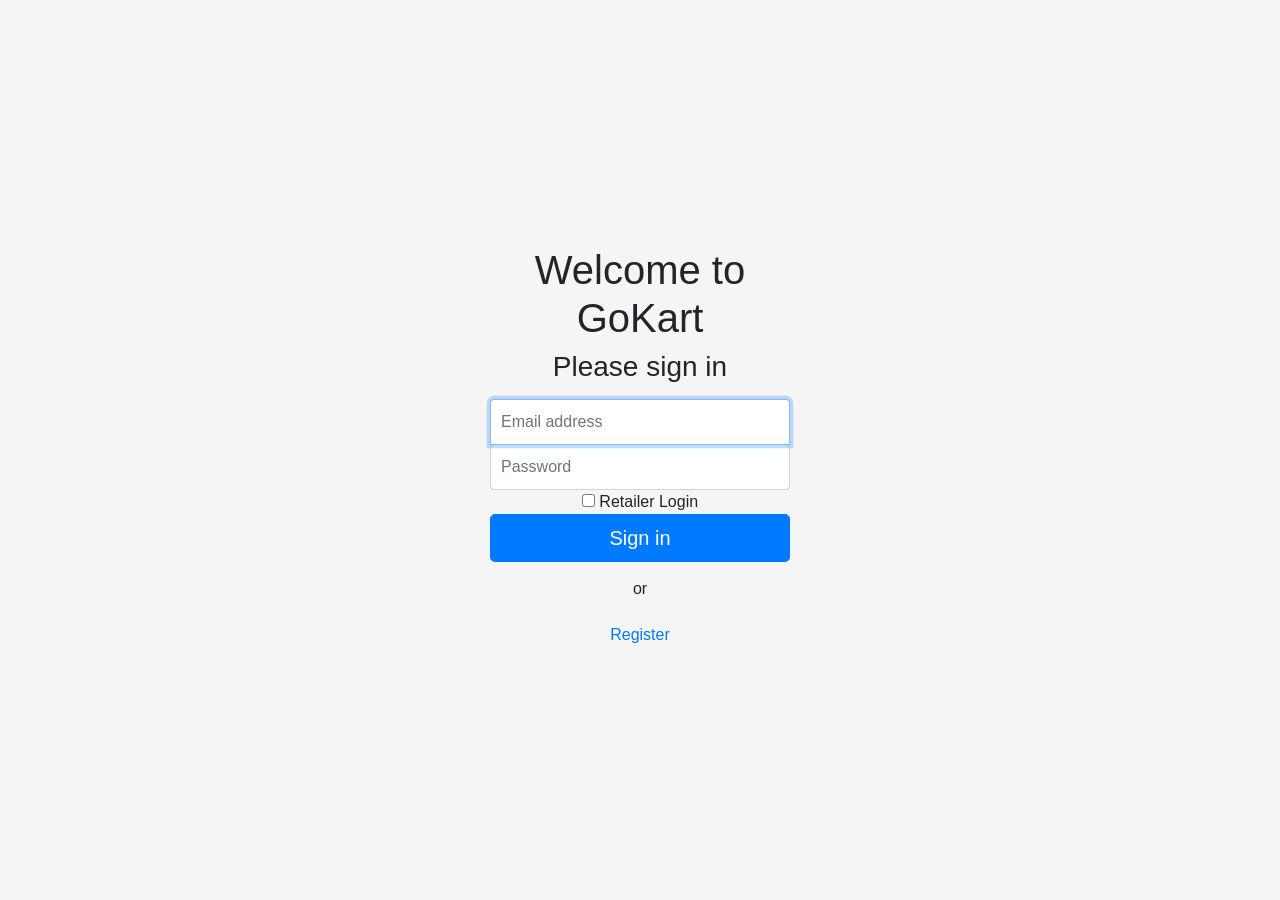
<file: GoKart/index.html>
<!doctype html>
<html lang="en">
  <head>
    

    <title>GoKart Home Page</title>
    <!-- bootstrapcore styles for this template -->
	<link href="bootstrapcore.css" rel="stylesheet">
    <link href="signin.css" rel="stylesheet">
  </head>

  <body class="text-center">
    <form class="form-signin"  action="login.jsp" method="post">
		<h1 class="font-weight-normal">Welcome to GoKart</h1>
		<h1 class="h3 mb-3 font-weight-normal">Please sign in</h1>
		<input type="email" id="inputEmail" name="inputEmail" class="form-control" placeholder="Email address" required autofocus>
		<input type="text" id="inputPassword" name="inputPassword" class="form-control" placeholder="Password" required>
		<input type="checkbox" id="identity" name="identity"> Retailer Login
		<button class="btn btn-lg btn-primary btn-block" type="submit">Sign in</button>
		<label class="btn  btn-block">or</label>
		<a class="btn  btn-block" href="shopperRegistration.html">Register</a>
	  
    </form>
  </body>
</html>
</file>
<file: GoKart/signin.css>
html,
body {
  height: 100%;
}

body {
  display: -ms-flexbox;
  display: flex;
  -ms-flex-align: center;
  align-items: center;
  padding-top: 40px;
  padding-bottom: 40px;
  background-color: #f5f5f5;
}

.form-signin {
  width: 100%;
  max-width: 330px;
  padding: 15px;
  margin: auto;
}

.form-signin .form-control {
  position: relative;
  box-sizing: border-box;
  height: auto;
  padding: 10px;
  font-size: 16px;
}
.form-signin .form-control:focus {
  z-index: 2;
}
.form-signin input[type="email"] {
  margin-bottom: -1px;
  border-bottom-right-radius: 0;
  border-bottom-left-radius: 0;
}
.form-signin input[type="password"] {
  margin-bottom: 10px;
  border-top-left-radius: 0;
  border-top-right-radius: 0;
}
</file>
